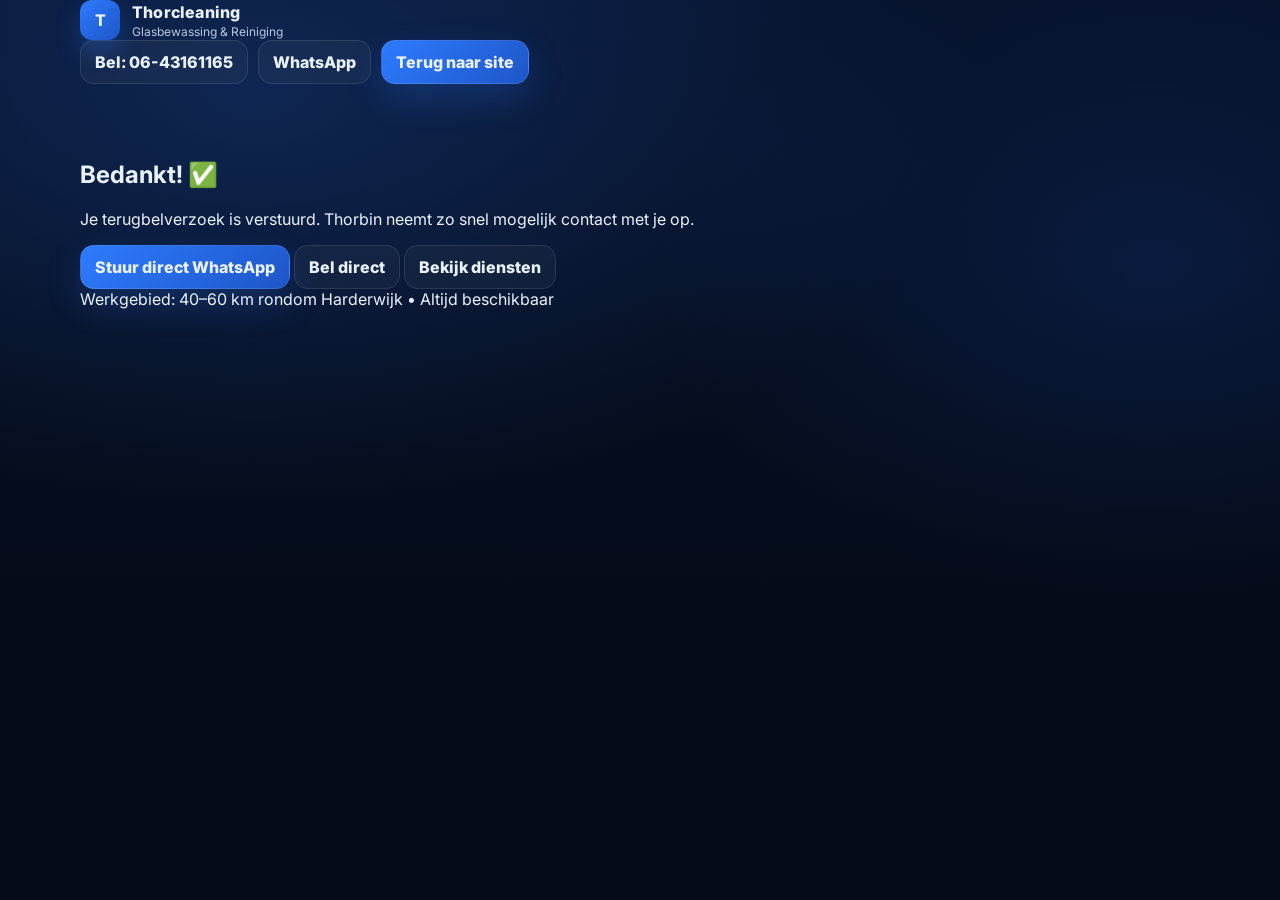
<file: bedankt.html>
<!doctype html>
<html lang="nl">
<head>
  <meta charset="utf-8" />
  <meta name="viewport" content="width=device-width, initial-scale=1" />

  <title>Bedankt! | Thorcleaning</title>
  <meta name="description" content="Bedankt voor je terugbelverzoek. Thorcleaning neemt zo snel mogelijk contact met je op." />
  <meta name="theme-color" content="#0B1B3A" />

  <link rel="preconnect" href="https://fonts.googleapis.com">
  <link rel="preconnect" href="https://fonts.gstatic.com" crossorigin>
  <link href="https://fonts.googleapis.com/css2?family=Inter:wght@400;600;700&display=swap" rel="stylesheet">

  <link rel="stylesheet" href="./styles.css" />
</head>

<body>
  <header class="header">
    <div class="container header__inner">
      <div class="brand" aria-label="Thorcleaning">
        <div class="brand__mark" aria-hidden="true">T</div>
        <div class="brand__text">
          <div class="brand__name">Thorcleaning</div>
          <div class="brand__tag">Glasbewassing & Reiniging</div>
        </div>
      </div>

      <div class="header__cta">
        <a class="btn btn--ghost" href="tel:+31643161165">Bel: 06-43161165</a>
        <a class="btn btn--ghost" href="https://wa.me/31643161165" target="_blank" rel="noopener">WhatsApp</a>
        <a class="btn btn--primary" href="./index.html">Terug naar site</a>
      </div>
    </div>
  </header>

  <main id="main">
    <section class="section">
      <div class="container">
        <div class="thankyou-card">
          <h1>Bedankt! ✅</h1>
          <p class="thankyou-text">
            Je terugbelverzoek is verstuurd. Thorbin neemt zo snel mogelijk contact met je op.
          </p>

          <div class="thankyou-actions">
            <a class="btn btn--primary"
               href="https://wa.me/31643161165?text=Hoi%20Thorbin,%20ik%20heb%20net%20mijn%20nummer%20achtergelaten%20op%20de%20site."
               target="_blank" rel="noopener">
              Stuur direct WhatsApp
            </a>

            <a class="btn btn--ghost" href="tel:+31643161165">Bel direct</a>
            <a class="btn btn--ghost" href="./index.html#diensten">Bekijk diensten</a>
          </div>

          <div class="thankyou-mini">
            Werkgebied: 40–60 km rondom Harderwijk • Altijd beschikbaar
          </div>
        </div>
      </div>
    </section>
  </main>

  <script src="./script.js"></script>
</body>
</html>
</file>
<file: styles.css>
/* Mobiel basis fixes */
html, body { overflow-x: hidden; }

* { min-width: 0; }

img {
  max-width: 100%;
  height: auto;
}

:root{
  --bg: #07122A;
  --bg2:#0B1B3A;
  --card:#0D2450;
  --text:#EAF2FF;
  --muted:#B8C7E6;
  --line: rgba(255,255,255,0.10);

  --blue:#2E7BFF;
  --blue2:#1E56C8;

  --shadow: 0 18px 45px rgba(0,0,0,.35);
  --radius: 18px;
  --radius2: 28px;
  --max: 1120px;
}

*{ box-sizing: border-box; }
html,body{ height:100%; }
body{
  margin:0;
  font-family: Inter, system-ui, -apple-system, Segoe UI, Roboto, Arial, sans-serif;
  background: radial-gradient(1200px 700px at 20% 10%, rgba(46,123,255,.20), transparent 60%),
              radial-gradient(900px 600px at 90% 30%, rgba(30,86,200,.16), transparent 55%),
              linear-gradient(180deg, var(--bg), #050B18 70%);
  color: var(--text);
}

a{ color: inherit; text-decoration: none; }
a:hover{ text-decoration: underline; }
img{ max-width:100%; display:block; }

.container{
  width: min(var(--max), calc(100% - 40px));
  margin: 0 auto;
}

.skip-link{
  position:absolute; left:-999px; top:auto;
  width:1px; height:1px; overflow:hidden;
}
.skip-link:focus{
  left:16px; top:16px; width:auto; height:auto;
  background: rgba(255,255,255,.06); padding:10px 12px; border-radius: 10px;
  outline: 2px solid var(--blue);
}

/* Header */
.header{
  position: static;
}
  top:0;
  z-index: 20;
  backdrop-filter: blur(12px);
  background: rgba(7,18,42,.55);
  border-bottom: 1px solid var(--line);
}
.header__inner{
  display:flex;
  align-items:center;
  justify-content: space-between;
  gap: 14px;
  padding: 14px 0;
}

.brand{ display:flex; align-items:center; gap:12px; }
.brand__mark{
  width:40px; height:40px;
  display:grid; place-items:center;
  border-radius: 12px;
  background: linear-gradient(135deg, var(--blue), var(--blue2));
  box-shadow: 0 12px 25px rgba(46,123,255,.28);
  font-weight: 800;
}
.brand__name{ font-weight: 800; letter-spacing: .2px; }
.brand__tag{ font-size: 12px; color: var(--muted); margin-top:2px; }

.nav{ display:flex; gap: 18px; }
.nav a{
  font-weight: 600;
  color: var(--muted);
  text-decoration:none;
  padding: 8px 10px;
  border-radius: 12px;
}
.nav a:hover{
  color: var(--text);
  background: rgba(255,255,255,.06);
  text-decoration:none;
}

.header__cta{ display:flex; gap:10px; align-items:center; }

.menu-btn{
  display:none;
  width:44px; height:44px;
  border: 1px solid var(--line);
  background: rgba(255,255,255,.04);
  border-radius: 14px;
  cursor: pointer;
}
.menu-btn span{
  display:block;
  height:2px;
  width:18px;
  background: var(--text);
  margin: 5px auto;
  border-radius: 2px;
  opacity:.9;
}

.mobile-nav{
  border-top:1px solid var(--line);
  padding: 12px 20px 18px;
  display:flex;
  flex-direction: column;
  gap: 10px;
}
.mobile-nav a{ text-decoration:none; font-weight: 700; }
.mobile-nav .btn{ justify-content: center; }

/* Buttons */
.btn{
  display:inline-flex;
  align-items:center;
  justify-content:center;
  gap:10px;
  padding: 11px 14px;
  border-radius: 14px;
  border: 1px solid var(--line);
  font-weight: 800;
  text-decoration:none;
  cursor: pointer;
  user-select: none;
}
.btn:hover{ text-decoration:none; transform: translateY(-1px); }
.btn--primary{
  background: linear-gradient(135deg, var(--blue), var(--blue2));
  border-color: rgba(255,255,255,.10);
  box-shadow: 0 14px 35px rgba(46,123,255,.22);
}
.btn--ghost{
  background: rgba(255,255,255,.04);
}
.btn--full{ width:100%; }
.btn--small{ padding: 9px 12px; border-radius: 12px; font-weight: 900; }

/* Hero */
.hero{
  position: relative;
  padding: 56px 0 26px;
}
.hero__grid{
  display:grid;
  grid-template-columns: 1.05fr .95fr;
  gap: 26px;
  align-items: start;
}
.hero__bg{
  position:absolute; inset:0;
  pointer-events:none;
  opacity:.8;
}
.pill{
  display:inline-flex;
  align-items:center;
  gap:10px;
  padding: 9px 12px;
  border-radius: 999px;
  border: 1px solid var(--line);
  background: rgba(255,255,255,.04);
  color: var(--muted);
  font-weight: 700;
  margin: 0 0 12px;
}
.hero h1{
  font-size: clamp(32px, 4vw, 54px);
  line-height: 1.05;
  margin: 0 0 12px;
  letter-spacing: -0.8px;
}
.lead{
  color: var(--muted);
  font-size: 16px;
  line-height: 1.65;
  margin: 0 0 18px;
}
.hero__actions{ display:flex; gap:10px; flex-wrap: wrap; margin-bottom: 18px; }

.hero__trust{
  display:grid;
  grid-template-columns: repeat(3, 1fr);
  gap: 10px;
}
.trust-card{
  padding: 12px 12px;
  border: 1px solid var(--line);
  border-radius: var(--radius);
  background: rgba(255,255,255,.03);
}
.trust-card__title{ font-size: 12px; color: var(--muted); font-weight: 700; }
.trust-card__value{ font-size: 14px; font-weight: 800; margin-top: 6px; }

.apology{
  margin-top: 14px;
  padding: 12px 14px;
  border-radius: var(--radius);
  border: 1px solid rgba(255,255,255,.14);
  background: rgba(255,255,255,.03);
}
.apology__title{ font-weight: 900; margin-bottom: 6px; }
.apology__text{ color: rgba(184,199,230,.9); font-weight: 800; }

.hero__visual{
  display:flex;
  flex-direction: column;
  gap: 10px;
}
.before-after{
  border-radius: var(--radius2);
  overflow:hidden;
  border: 1px solid var(--line);
  background: rgba(255,255,255,.03);
  box-shadow: var(--shadow);
}
.before-after__top{
  display:flex;
  justify-content: space-between;
  padding: 12px 12px 0;
}
.badge{
  background: rgba(255,255,255,.08);
  border: 1px solid var(--line);
  color: var(--text);
  padding: 8px 10px;
  border-radius: 999px;
  font-weight: 900;
  font-size: 12px;
}
.badge--right{ opacity:.92; }
.before-after__images{
  display:grid;
  grid-template-columns: 1fr 1fr;
  gap: 1px;
  margin-top: 12px;
}
.before-after__images img{
  height: 340px;
  width: 100%;
  object-fit: cover;
  background: rgba(0,0,0,.25);
}
.note{
  color: var(--muted);
  font-size: 13px;
  border: 1px dashed rgba(255,255,255,.16);
  background: rgba(255,255,255,.03);
  border-radius: var(--radius);
  padding: 12px 14px;
}

/* Sections */
.section{ padding: 56px 0; }
.section--alt{
  background: linear-gradient(180deg, rgba(255,255,255,.03), rgba(255,255,255,0));
  border-top: 1px solid var(--line);
  border-bottom: 1px solid var(--line);
}
.section__head{
  display:flex;
  align-items:flex-end;
  justify-content: space-between;
  gap: 18px;
  margin-bottom: 18px;
}
.section__head h2{
  margin:0;
  font-size: 28px;
  letter-spacing: -0.3px;
}
.section__head p{ margin:0; color: var(--muted); }

.cards{
  display:grid;
  grid-template-columns: repeat(4, 1fr);
  gap: 14px;
}
.card{
  border-radius: var(--radius);
  border: 1px solid var(--line);
  background: rgba(255,255,255,.03);
  padding: 16px;
  box-shadow: 0 10px 28px rgba(0,0,0,.22);
}
.card h3{ margin: 0 0 8px; font-size: 18px; }
.card p{ margin: 0 0 10px; color: var(--muted); line-height: 1.6; }
.card ul{ margin:0; padding-left: 18px; color: var(--muted); }
.card li{ margin: 6px 0; }

.grid-2{
  display:grid;
  grid-template-columns: 1fr 1fr;
  gap: 18px;
  align-items: start;
}

.callout{
  border-radius: var(--radius2);
  border: 1px solid rgba(255,255,255,.12);
  background: linear-gradient(135deg, rgba(46,123,255,.18), rgba(255,255,255,.03));
  padding: 18px;
  box-shadow: var(--shadow);
}
.callout h3{ margin:0 0 8px; }
.callout p{ margin:0 0 12px; color: var(--muted); line-height: 1.6; }
.callout__btns{ display:flex; gap: 10px; flex-wrap: wrap; }

.info-list{
  margin-top: 14px;
  display:grid;
  gap: 10px;
}
.info-item{
  display:flex;
  align-items:center;
  justify-content: space-between;
  gap: 10px;
  padding: 12px 14px;
  border-radius: var(--radius);
  border: 1px solid var(--line);
  background: rgba(255,255,255,.03);
}
.info-item__label{ color: var(--muted); font-weight: 800; font-size: 13px; }
.info-item__value{ font-weight: 900; }

.gallery{
  display:grid;
  grid-template-columns: 1fr 1fr;
  gap: 14px;
}
.gallery__item{
  margin:0;
  border-radius: var(--radius2);
  overflow:hidden;
  border: 1px solid var(--line);
  background: rgba(255,255,255,.03);
  box-shadow: var(--shadow);
}
.gallery__item img{
  height: 380px;
  width:100%;
  object-fit: cover;
}
.gallery__item figcaption{
  padding: 12px 14px;
  color: var(--muted);
  font-weight: 900;
}

/* Form */
.form-card{
  border-radius: var(--radius2);
  border: 1px solid var(--line);
  background: rgba(255,255,255,.03);
  padding: 18px;
  box-shadow: var(--shadow);
}
.field{
  display:block;
  margin-bottom: 12px;
}
.field span{
  display:block;
  margin-bottom: 8px;
  color: var(--muted);
  font-weight: 800;
  font-size: 13px;
}
input, textarea{
  width:100%;
  padding: 12px 12px;
  border-radius: 14px;
  border: 1px solid rgba(255,255,255,.14);
  background: rgba(7,18,42,.55);
  color: var(--text);
  outline: none;
}
input:focus, textarea:focus{
  border-color: rgba(46,123,255,.55);
  box-shadow: 0 0 0 4px rgba(46,123,255,.16);
}
.form-note{
  margin: 12px 0 0;
  color: var(--muted);
  font-size: 13px;
}
.hidden{ display:none; }
.smallprint{
  margin-top: 14px;
  padding: 12px 14px;
  border-radius: var(--radius);
  border: 1px solid var(--line);
  background: rgba(255,255,255,.03);
  color: var(--muted);
  line-height: 1.6;
}
.quicklinks{ margin-top: 12px; }
.quicklink{
  display:inline-block;
  color: rgba(234,242,255,.92);
  font-weight: 900;
  padding: 10px 12px;
  border-radius: 14px;
  border: 1px solid rgba(255,255,255,.12);
  background: rgba(46,123,255,.10);
}

/* Footer */
.footer{
  padding: 30px 0 22px;
  border-top: 1px solid var(--line);
  background: rgba(0,0,0,.18);
}
.footer__grid{
  display:grid;
  grid-template-columns: 1.2fr .8fr .8fr;
  gap: 16px;
  align-items:start;
}
.footer__brand{ font-weight: 900; font-size:
@media (max-width: 768px){
  .before-after__images img{
    height: 220px;
  }
}
html, body {
  overflow-x: hidden;
}
.before-after{
  width: 100%;
  max-width: 100%;
  overflow: hidden;
  border-radius: var(--radius2);
  border: 1px solid var(--line);
  background: rgba(255,255,255,.03);
  box-shadow: var(--shadow);
}

.before-after__images{
  display: grid;
  grid-template-columns: 1fr 1fr;
  gap: 1px;
  width: 100%;
  max-width: 100%;
}

.before-after__images img{
  width: 100%;
  max-width: 100%;
  height: 280px;
  object-fit: cover;
  display: block;
}
/* Extra mobile polish */
@media (max-width: 768px){
  .container{
    width: calc(100% - 28px);
  }

  .hero{
    padding: 28px 0 18px;
  }

  .hero__grid{
    grid-template-columns: 1fr;
    gap: 16px;
  }

  .hero__actions{
    flex-direction: column;
    align-items: stretch;
  }

  .btn{
    width: 100%;
  }

  .hero__trust{
    grid-template-columns: 1fr;
  }

  .grid-2{
    grid-template-columns: 1fr;
  }

  .cards{
    grid-template-columns: 1fr;
  }

  .gallery{
    grid-template-columns: 1fr;
  }

  .before-after__images{
    grid-template-columns: 1fr; /* zet before/after onder elkaar */
  }

  .before-after__images img{
    height: 220px;
  }

  .nav, .header__cta{
    display: none;
  }
  .menu-btn{
    display: block;
  }
}
</file>
